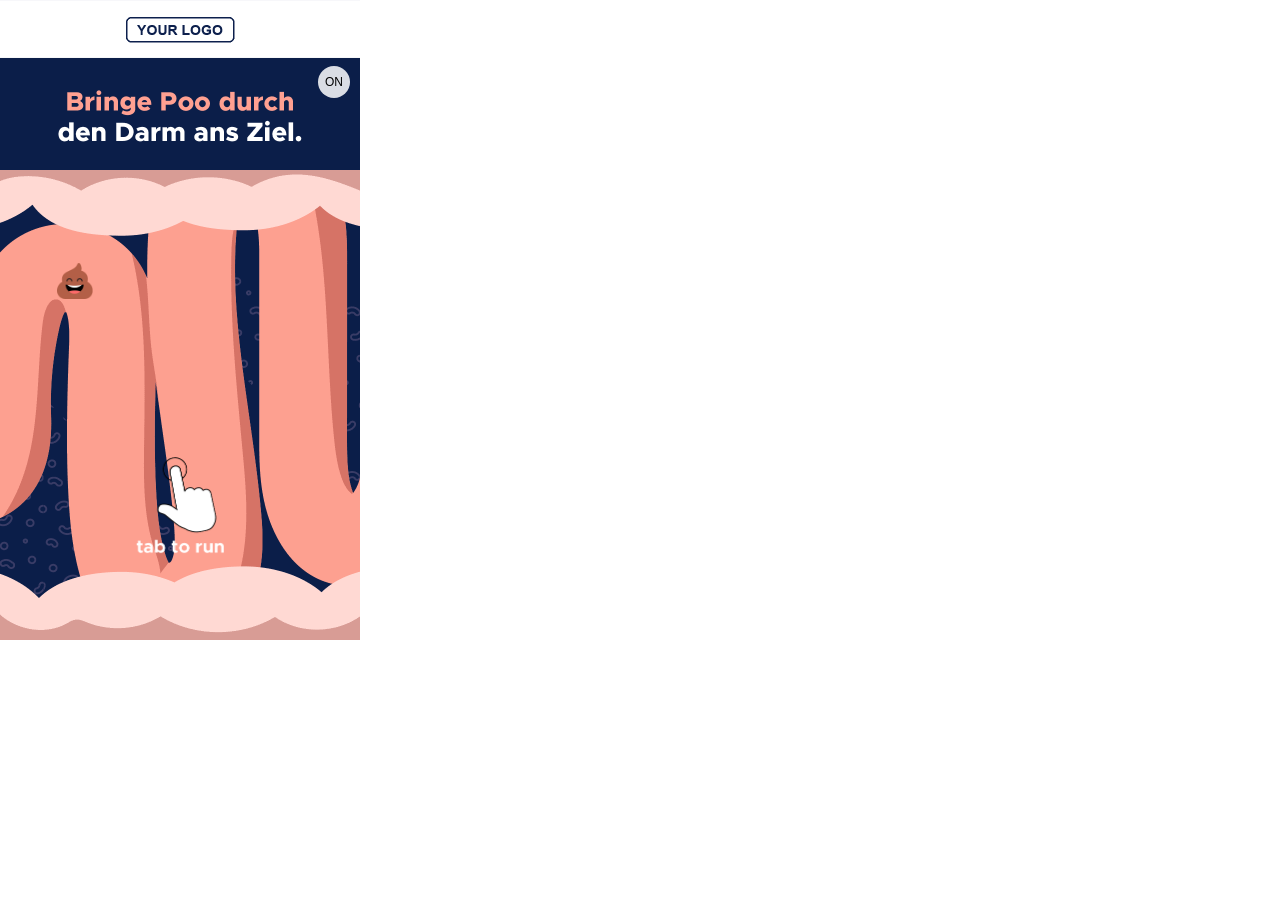
<file: gut-run/index.html>
<!DOCTYPE html>
<html lang="en">
<head>
    <meta charset="UTF-8">
    <meta name="viewport" content="width=device-width, initial-scale=1.0">
    <title>Gut run AD</title>
    <link rel="stylesheet" href="stylesheet.css">
</head>
<body>
    <div id="stage">
        <div id="layer-texture"></div>

        <canvas id="canvas"></canvas>

        <header id="logo-bar"><img class="half" src="assets/game/logo.png" alt="Logo"></header>

        <button id="mute" aria-label="Sound on/off">ON</button>

        <img class="half frame" src="assets/game/border.png" alt="">
        
        <div id="headline">
            <img class="half" src="assets/game/tut.png" alt="Bringe Poo durch den Darm ans Ziel.">
        </div>

        <section id="start" class="screen show">
            <div id="start-screen">
                <div class="content">
                    <img class="half" id="gesture" src="assets/game/gesture.png">
                </div>

            </div>
        </section>
        

        <section id="win" class="screen">
            <img class="half item bubble" src="assets/end/win/bubble.png" alt="">
            <img class="half item poo" src="assets/end/win/happy.png" alt="">
            <img class="half item hl" src="assets/end/win/hl.png" alt="">
            <button class="item btn cta" data-cta>
                <img class="half" src="assets/end/win/cta.png" alt="Jetzt informieren!">
            </button>
            <img class="half confetti" src="assets/end/win/konfetti.png" alt="">
        </section>


        <section id="fail" class="screen">
            <img class="half item bubble" src="assets/end/win/bubble.png" alt="">

            <img class="half item bac" src="assets/end/fail/bac1.png" alt="">
            <img class="half item bac" src="assets/end/fail/bac2.png" alt="">
            <img class="half item bac" src="assets/end/fail/bac3.png" alt="">
            <img class="half item bac" src="assets/end/fail/bac4.png" alt="">
            <img class="half item bac" src="assets/end/fail/bac5.png" alt="">

            <img class="half item poo" src="assets/end/fail/sad.png" alt="">
            <img class="half item hl" src="assets/end/fail/hl.png" alt="Poo, das tat weh! Erfahre jetzt, was deinem Darm guttut.">

            <button class="item btn cta" data-cta>
                <img class="half" src="assets/end/fail/cta.png" alt="Jetzt informieren!">
            </button>
            <button class="item btn replay" id="replay">
                <img class="half" src="assets/end/fail/replay.png" alt="Nochmal spielen">
            </button>
        </section>

    </div>
<script src="assets/lib/gsap.min.js"></script>
<script src="script.js"></script>
</body>
</html>
</file>
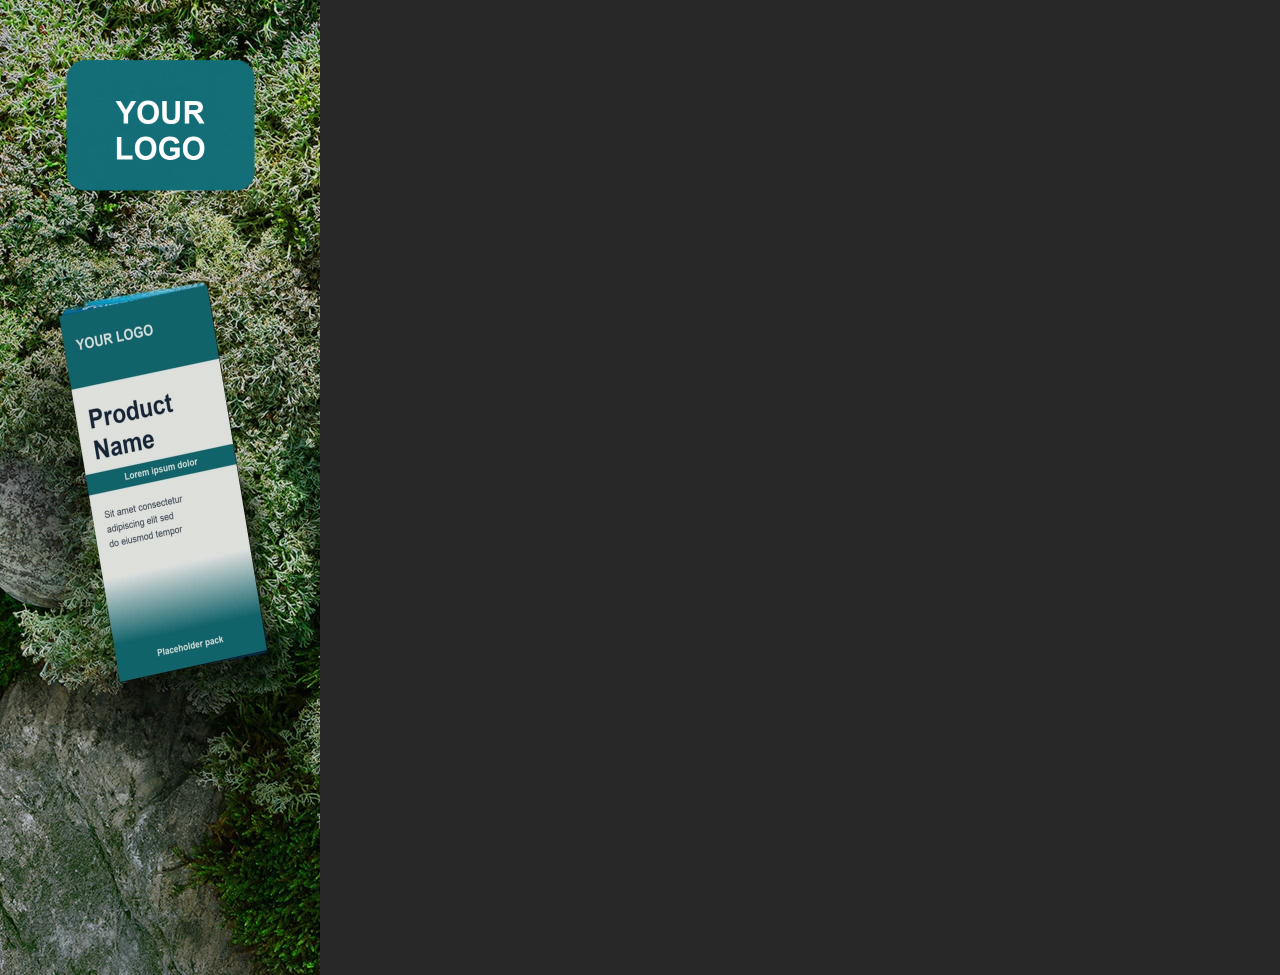
<file: fireplace/left.html>
<!DOCTYPE html>
<html lang="en">
<head>
<meta charset="utf-8">
<meta name="ad.size" content="width=320,height=975">
<title>Fireplace – left</title>
<link rel="stylesheet" href="stylesheet.css">
</head>
<body class="solo">
  <a class="part left" href="#" target="_blank" rel="noopener">
    <div class="bg"><img src="assets/bg-big.jpg" alt=""></div>
    <div class="veil"></div>
    <img class="layer logo a" src="assets/logo.png" alt="">
    <div class="layer box a"></div>
    <img class="layer copy a" src="assets/hl.png" alt="" style="mix-blend-mode:screen">
    <div class="cta a"><img src="assets/cta.png" alt="Jetzt entdecken"></div>
    <img class="dbg" src="design/layout.png" alt="" style="left:-28.7px">
  </a>
<script src="assets/lib/gsap.min.js"></script>
<script src="script.js"></script>
</body>
</html>
</file>
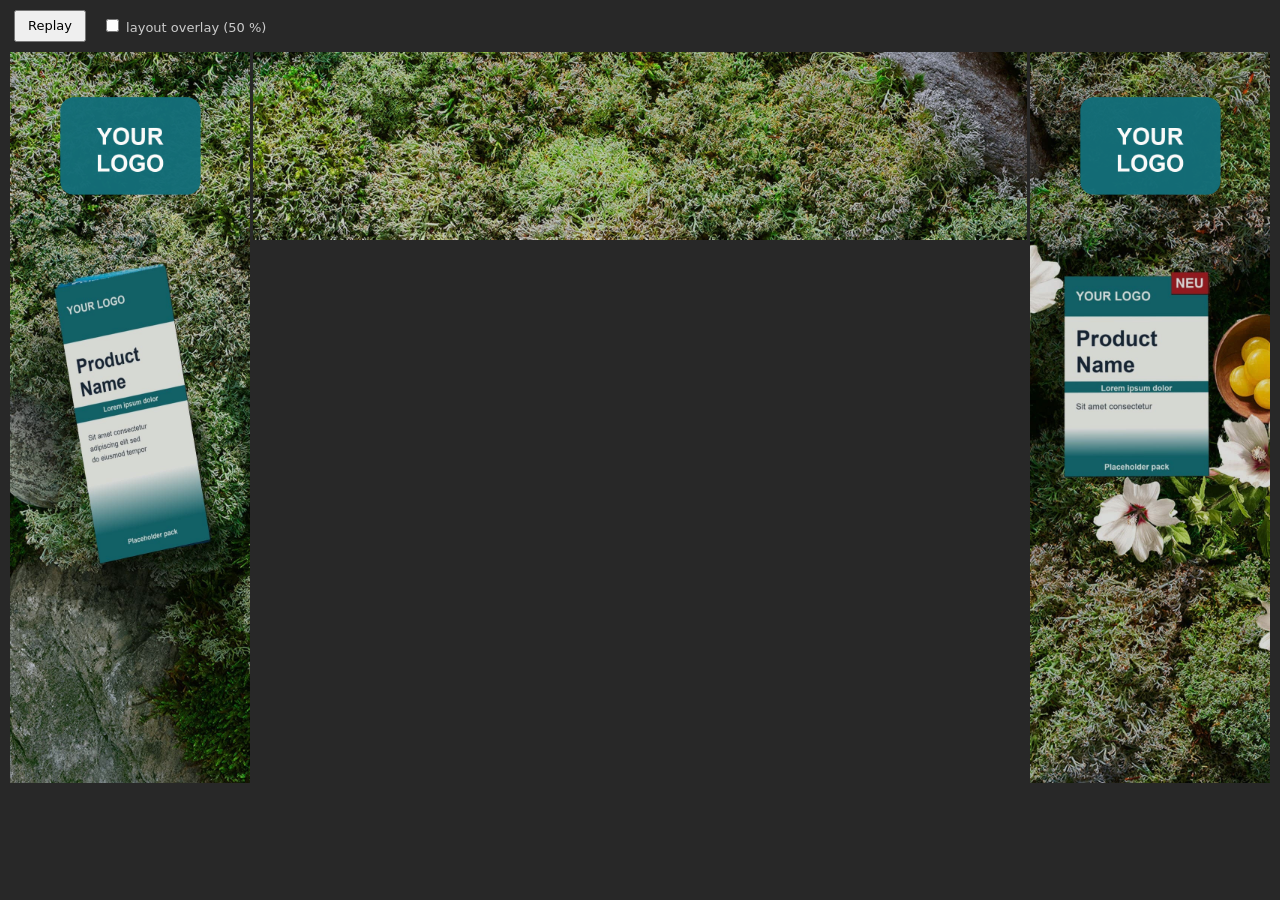
<file: fireplace/preview.html>
<!DOCTYPE html>
<html lang="en">
<head>
<meta charset="utf-8">
<title>Fireplace preview</title>
<style>
html,body{margin:0;background:#282828;color:#ccc;font:13px/1.4 system-ui,sans-serif}
#bar{display:flex;gap:16px;align-items:center;padding:10px 14px}
#bar button{font:inherit;padding:5px 12px;cursor:pointer}
#wrap{position:relative;margin:0 auto;overflow:hidden}
#stage{position:absolute;left:0;top:0;width:1680px;height:975px;transform-origin:0 0}
iframe{position:absolute;border:0;overflow:hidden;background:#1d3322}
</style></head>
<body>
    <div id="bar"><button id="replay">Replay</button><label><input type="checkbox" id="dbg"> layout overlay (50 %)</label></div>
    <div id="wrap"><div id="stage">
    <iframe id="f-left" src="left.html" width="320" height="975" scrolling="no" style="left:0;top:0"></iframe>
    <iframe id="f-top" src="top.html" width="1032" height="250" scrolling="no" style="left:324px;top:0"></iframe>
    <iframe id="f-right" src="right.html" width="320" height="975" scrolling="no" style="left:1360px;top:0"></iframe>
    </div></div>
<script src="assets/lib/gsap.min.js"></script>
<script src="script.js"></script>
</body>
</html>
</file>
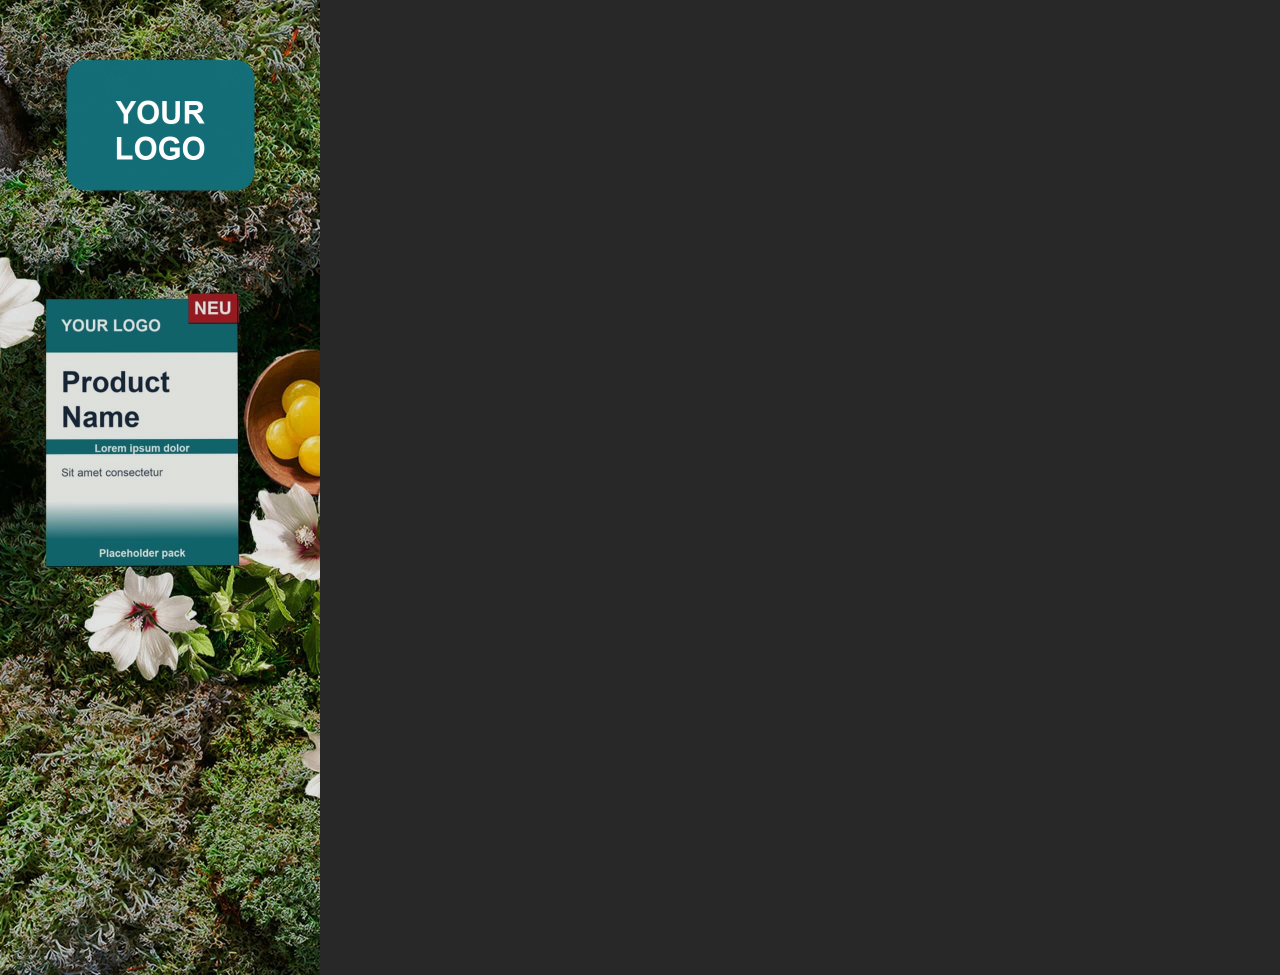
<file: fireplace/right.html>
<!DOCTYPE html>
<html lang="en">
<head>
<meta charset="utf-8">
<meta name="ad.size" content="width=320,height=975">
<title>Fireplace – right</title>
<link rel="stylesheet" href="stylesheet.css">
</head>
<body class="solo">
  <a class="part right" href="#" target="_blank" rel="noopener">
    <div class="bg"><img src="assets/bg-big.jpg" alt=""></div>
    <div class="veil"></div>
    <img class="layer logo a" src="assets/logo.png" alt="">
    <div class="layer box a"></div>
    <img class="layer copy a" src="assets/hl.png" alt="" style="mix-blend-mode:screen">
    <div class="cta a"><img src="assets/cta.png" alt="Jetzt entdecken"></div>
    <img class="dbg" src="design/layout.png" alt="" style="left:-1386.7px">
  </a>
<script src="assets/lib/gsap.min.js"></script>
<script src="script.js"></script>
</body>
</html>
</file>
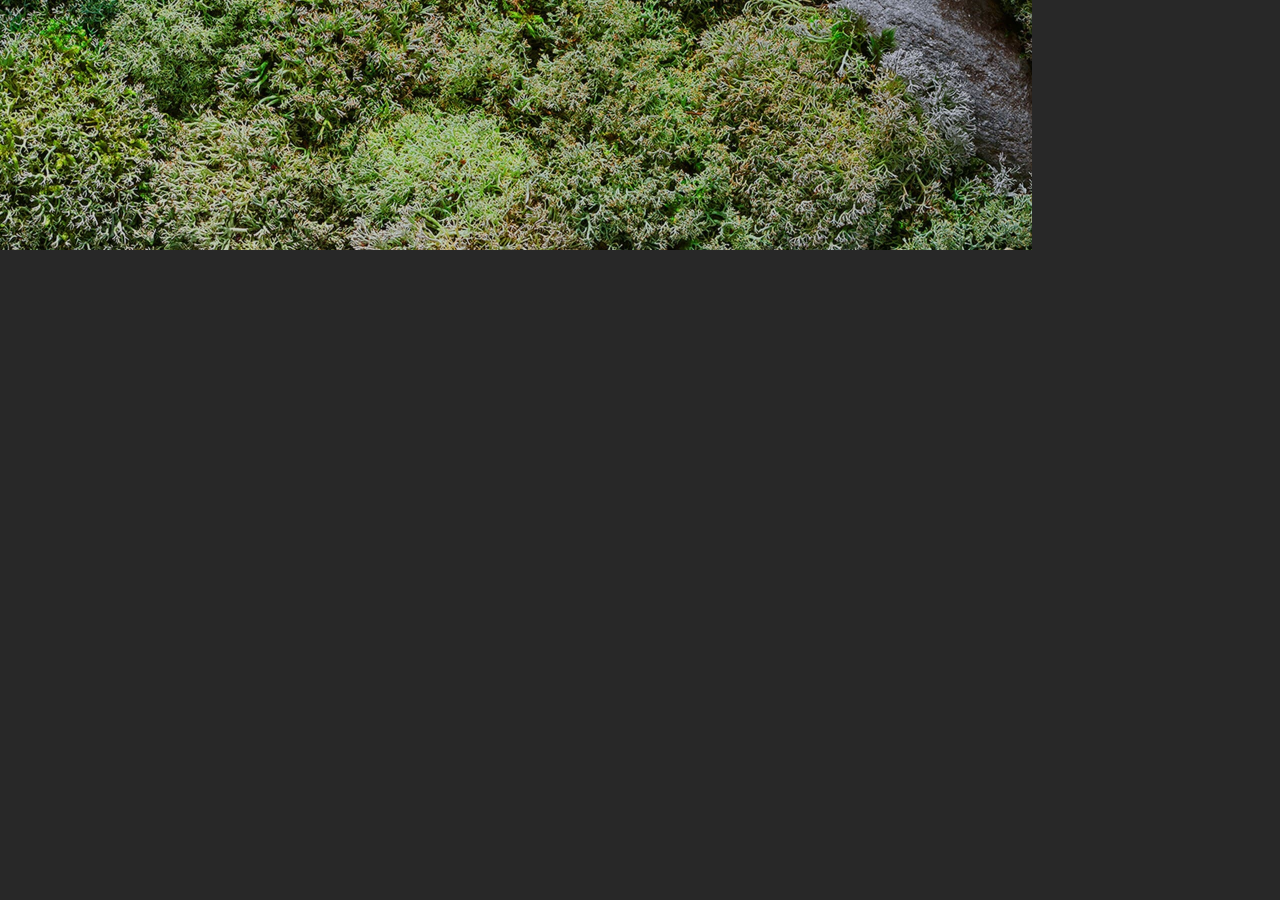
<file: fireplace/top.html>
<!DOCTYPE html>
<html lang="en">
<head>
<meta charset="utf-8">
<meta name="ad.size" content="width=1032,height=250">
<title>Fireplace – top</title>
<link rel="stylesheet" href="stylesheet.css">
</head>
<body class="solo">
  <a class="part top" href="#" target="_blank" rel="noopener">
    <div class="bg"><img src="assets/bg-big.jpg" alt=""></div>
    <div class="veil"></div>
    <img class="hl h1 a" src="assets/top/hl.png" alt="">
    <img class="hl h2 a" src="assets/top/hl.png" alt="">
    <img class="hl h3 a" src="assets/top/hl.png" alt="">
    <img class="dbg" src="design/layout.png" alt="" style="left:-353.8px">
  </a>
</body>
<script src="assets/lib/gsap.min.js"></script>
<script src="script.js"></script>
</html>
</file>
<file: gut-run/stylesheet.css>
:root { 
  --logo-h: 56px; 
} 

* {
  box-sizing: border-box;
  margin: 0;
}

html, body {
  height: 100%;
  overflow: hidden;
  overscroll-behavior: none;
  touch-action: none;
  user-select: none;
  -webkit-user-select: none;
}

#stage {
  position: absolute;
  left: 0;
  top: 0;
  width: 360px;
  height: 640px;
  transform-origin: 0 0;
  overflow: hidden;
  background: url(assets/game/bg.jpg) center / cover no-repeat;
}

.debug #stage * {
  outline: 1px solid rgba(255, 0, 0, 0.6);
}

#layer-texture {
  position: absolute;
  inset: 0;
  background: url(assets/game/bg_texture.png) 0 170px / 360px 640px no-repeat;
  z-index: 1;
  pointer-events: none;
}

#canvas {
  position: absolute;
  inset: 0;
  width: 360px;
  height: 640px;
  z-index: 2;
}

.screen {
  position: absolute;
  inset: 0;
  display: none;
  pointer-events: none;
  z-index: 3;
}

.screen.show {
  display: block;
  pointer-events: auto;
}

#logo-bar {
  position: absolute; 
  left: 0; 
  top: 0;
  width: 360px; 
  z-index: 10; 
  pointer-events: none;
}

#logo-bar img { 
  display: block; 
  width: 100%; 
  height: auto; 
}

#start {
  display: none;
}

#start.show {
  display: flex;
  flex-direction: column;
  padding-top: 170px;
}

#headline {
  position: absolute;
  left: 0;
  top: 0;
  width: 360px;
  height: 170px;
  z-index: 9;
  pointer-events: none;
  background: url(assets/game/bg.jpg);
}

#headline img {
  display: block;
  width: 100%;
  height: auto;
}

#start-screen {
  position: relative;
  display: flex; 
  align-items: center;
  justify-content: center;
  padding-top: 200px;
  flex: 1;
}

.frame {
  position: absolute;
  left: 0;
  bottom: 0;
  width: 100%;
  height: auto;
  z-index: 2;
  pointer-events: none;
}

.content {
  position: relative;
  inset: 0;
}

#gesture {
  position: absolute;
  top: 50%;
  left: 50%;
  transform: translate(-50%, -50%);
}


#headline.hide {
  display: none;
}

/*fail*/
#fail { 
  background: url(assets/game/bg.jpg);
}

#fail .item { 
  position: absolute; 
}

#fail .item:not(.btn) { 
  pointer-events: none; 
}

#fail .bubble { 
  left: 50%; 
  top: 50%;
  transform: translate(-50%,-50%);
  z-index: 1;
}

#fail .bac { 
  z-index: 2;
}

#fail .poo {
  z-index: 2;
}

#fail .hl { 
  z-index: 3;
}

#fail .cta { 
  left: 38px;
  top: 482px;
  z-index: 4;
}

#fail .replay { 
  left: 38px;
  top: 538px;
  z-index: 4;
}

#fail .btn { 
  background: none; 
  border: 0; 
  padding: 0; 
  line-height: 0; 
  cursor: pointer; 
}

/*win*/

#win { 
  background: url(assets/game/bg.jpg);
}

#win .confetti {
  position: absolute;
  z-index: 3;
  pointer-events: none;
}

#win .item { 
  position: absolute; 
}

#win .item:not(.btn) { 
  pointer-events: none; 
}

#win .poo {
  z-index: 2;
}

#win .cta { 
  left: 30px;
  bottom: 35px;
  z-index: 4;
}

#win .btn { 
  background: none; 
  border: 0; 
  padding: 0; 
  line-height: 0; 
  cursor: pointer; 
}

/*sound*/
#mute {
  position: absolute;
  top: calc(var(--logo-h) + 10px);
  right: 10px;
  z-index: 11;
  width: 32px; 
  height: 32px;
  border: 0; 
  border-radius: 50%;
  background: rgba(255,255,255,.85);
  font-size: 12px; 
  line-height: 1;
  cursor: pointer;
}
</file>
<file: fireplace/stylesheet.css>
* {
    margin: 0;
    padding: 0;
    box-sizing: border-box;
}

html,
body {
    background: #282828;
}

img {
    display: block;
    max-width: none;
    -webkit-user-drag: none;
}

.part {
    position: absolute;
    top: 0;
    overflow: hidden;
    cursor: pointer;
    display: block;
    background: #1d3322;
    -webkit-tap-highlight-color: transparent;
}

.left {
    left: 0;
    width: 320px;
    height: 975px;
    --x: 0px;
}

.top {
    left: 324px;
    width: 1032px;
    height: 250px;
    --x: 324px;
}

.right {
    left: 1360px;
    width: 320px;
    height: 975px;
    --x: 1360px;
}

/* background */
.bg {
    position: absolute;
    left: calc(-1 * var(--x));
    top: 0;
    width: 1680px;
    height: 975px;
    transform-origin: 840px 0;
    will-change: transform;
}

.bg img {
    width: 1680px;
    height: 975px;
}

.veil {
    position: absolute;
    inset: 0;
    background: #07160c;
    opacity: 0;
    pointer-events: none;
}

/* skyscraper layers */
.layer {
    position: absolute;
    left: 0;
    top: 0;
    width: 320px;
    height: 975px;
    pointer-events: none;
}

.logo {
    transform-origin: 160px 125px;
}

.copy {
    transform-origin: 160px 800px;
}

.box {
    left: 0;
    top: 744px;
    width: 320px;
    height: 170px;
    background: rgba(15, 108, 161, .88);
    transform-origin: 160px 85px;
}

.cta {
    position: absolute;
    left: 73.75px;
    top: 837px;
    width: 172.5px;
    height: 46.5px;
    border-radius: 8px;
    overflow: hidden;
    pointer-events: none;
}

.cta img {
    width: 172.5px;
    height: 46.5px;
}

/* top headline */
.hl {
    position: absolute;
    left: 0;
    top: 0;
    width: 1032px;
    height: 250px;
    pointer-events: none;
}

.h1 {
    clip-path: inset(0 0 165px 0);
}

.h2 {
    clip-path: inset(85px 0 98px 0);
}

.h3 {
    clip-path: inset(152px 0 0 0);
}

/* initial state GSAP */
.js .a {
    opacity: 0;
}

/* reduced motion final state, no movement */
@media (prefers-reduced-motion: reduce) {
    .a {
        opacity: 1 !important;
    }

    .veil {
        display: none;
    }
}

/* standalone parts top left right */
body.solo {
    background: transparent;
    overflow: hidden;
}

.solo .part {
    position: relative;
    left: 0;
    top: 0;
}

.solo .dbg {
    display: none;
    position: absolute;
    z-index: 99;
    opacity: .5;
    pointer-events: none;
    top: -51.3px;
    width: 1727.2px;
}

html.dbg .solo .dbg {
    display: block;
}
</file>
